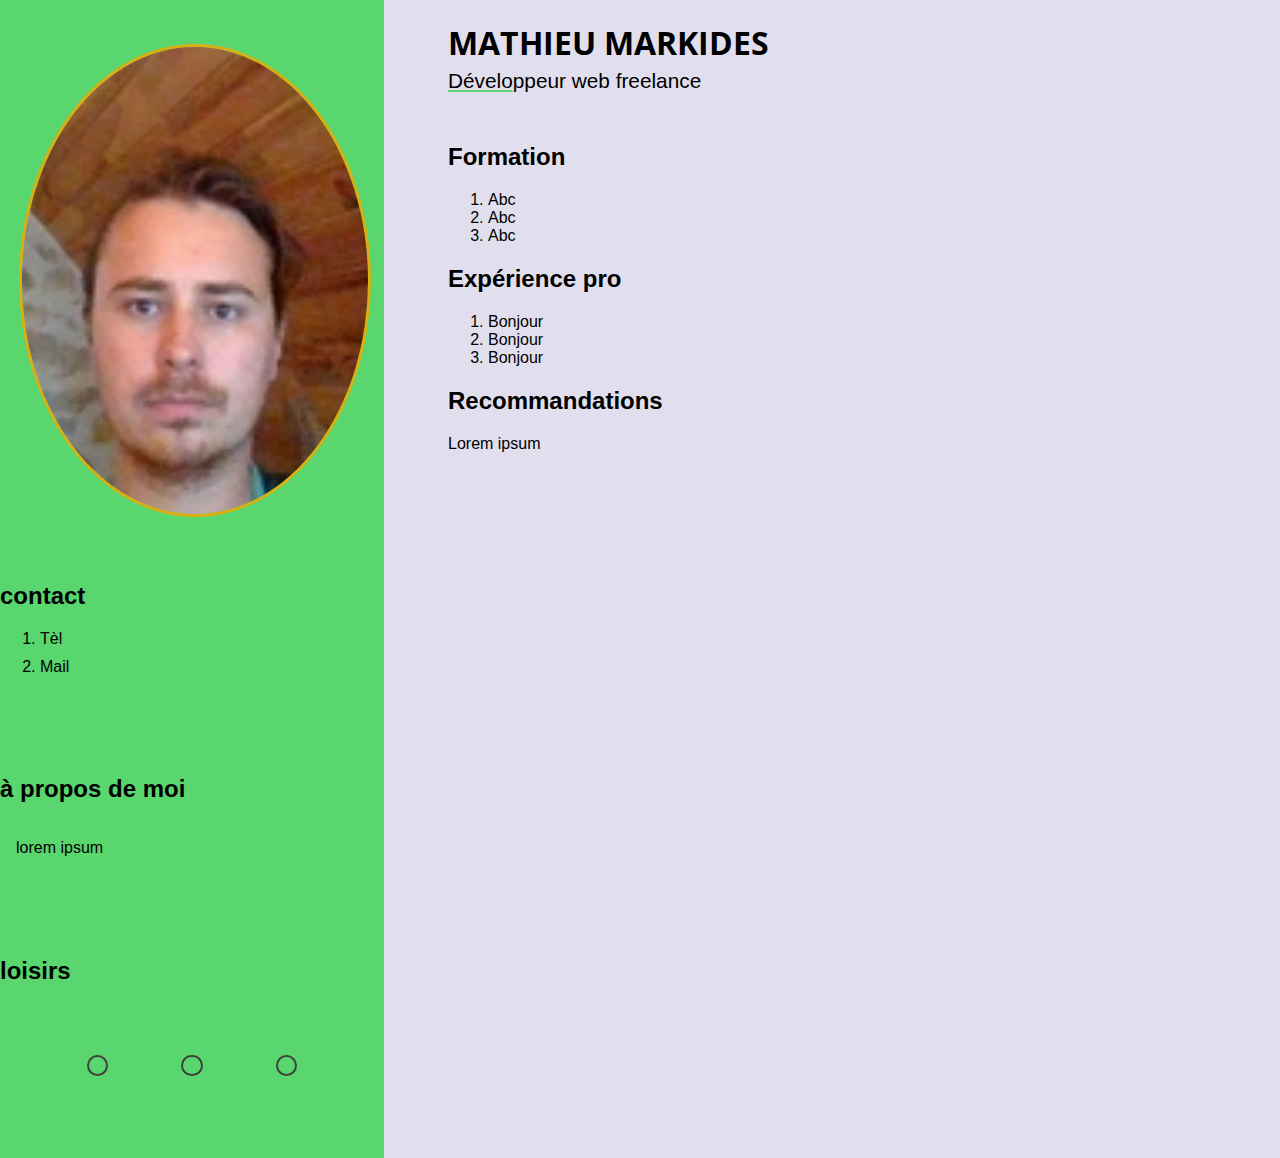
<file: Index.html>
<!DOCTYPE html>
<head>
	<link rel="stylesheet" href="https://use.fontawesome.com/releases/v5.13.1/css/all.css" integrity="sha384-xxzQGERXS00kBmZW/6qxqJPyxW3UR0BPsL4c8ILaIWXva5kFi7TxkIIaMiKtqV1Q" crossorigin="anonymous">
	<link rel="stylesheet" href="style.css" />
	<link href="https://fonts.googleapis.com/css2?family=Open+Sans&family=Roboto&display=swap" rel="stylesheet">
	<title> TEST CV </title>
</head>
<body>
	<div id="moncv">
		<div id="liseret">
			<div class="photo">
				<a href="img/moi.jpg"><img src="img/moi_mini.jpg" alt="ma_photo" title="mathieu" /></a>
			</div>
		<section>
			<h2>contact</h2>
			<ol>
				<li>Tèl</li>
				<li>Mail</li>
			</ol>
		</section>
		<section>
			<h2>à propos de moi</h2>
			<p> lorem ipsum</p>
		</section>
		<section>
			<h2>loisirs</h2>
			<div class="loisirs">
				<i class="fas fa-swimmer"></i>
				<i class="fas fa-cat"></i>
				<i class="fas fa-cocktail"></i>
			</div>
		</section>
	</div>
	<div id="contenu">
		<section id="titre">
			<h1><span class="titre">Mathieu</span> MARKIDES</h1>
			<p><span class="stitre">Dévelo</span>ppeur web freelance</p>
		</section>
		<section>
			<div id="categories">
				<i class="fas fa-graduation-cap"></i>
				<h2>Formation</h2>
			</div>
			<ol>
				<li>Abc</li>
				<li>Abc</li>
				<li>Abc</li>
			</ol>
		</section>
		<section>
			<div id="categories">
			<i class="fas fa-briefcase"></i>
			<h2>Expérience pro</h2>
			</div>
			<ol>
				<li>Bonjour</li>
				<li>Bonjour</li>
				<li>Bonjour</li>
			</ol>
		</section>
		<section>
			<div id="categories">
			<i class="fas fa-pencil-alt"></i>
			<h2>Recommandations</h2>
			</div>
			<p>Lorem ipsum</p>
		</section>		
	</div>
	</div>
</body>
</file>
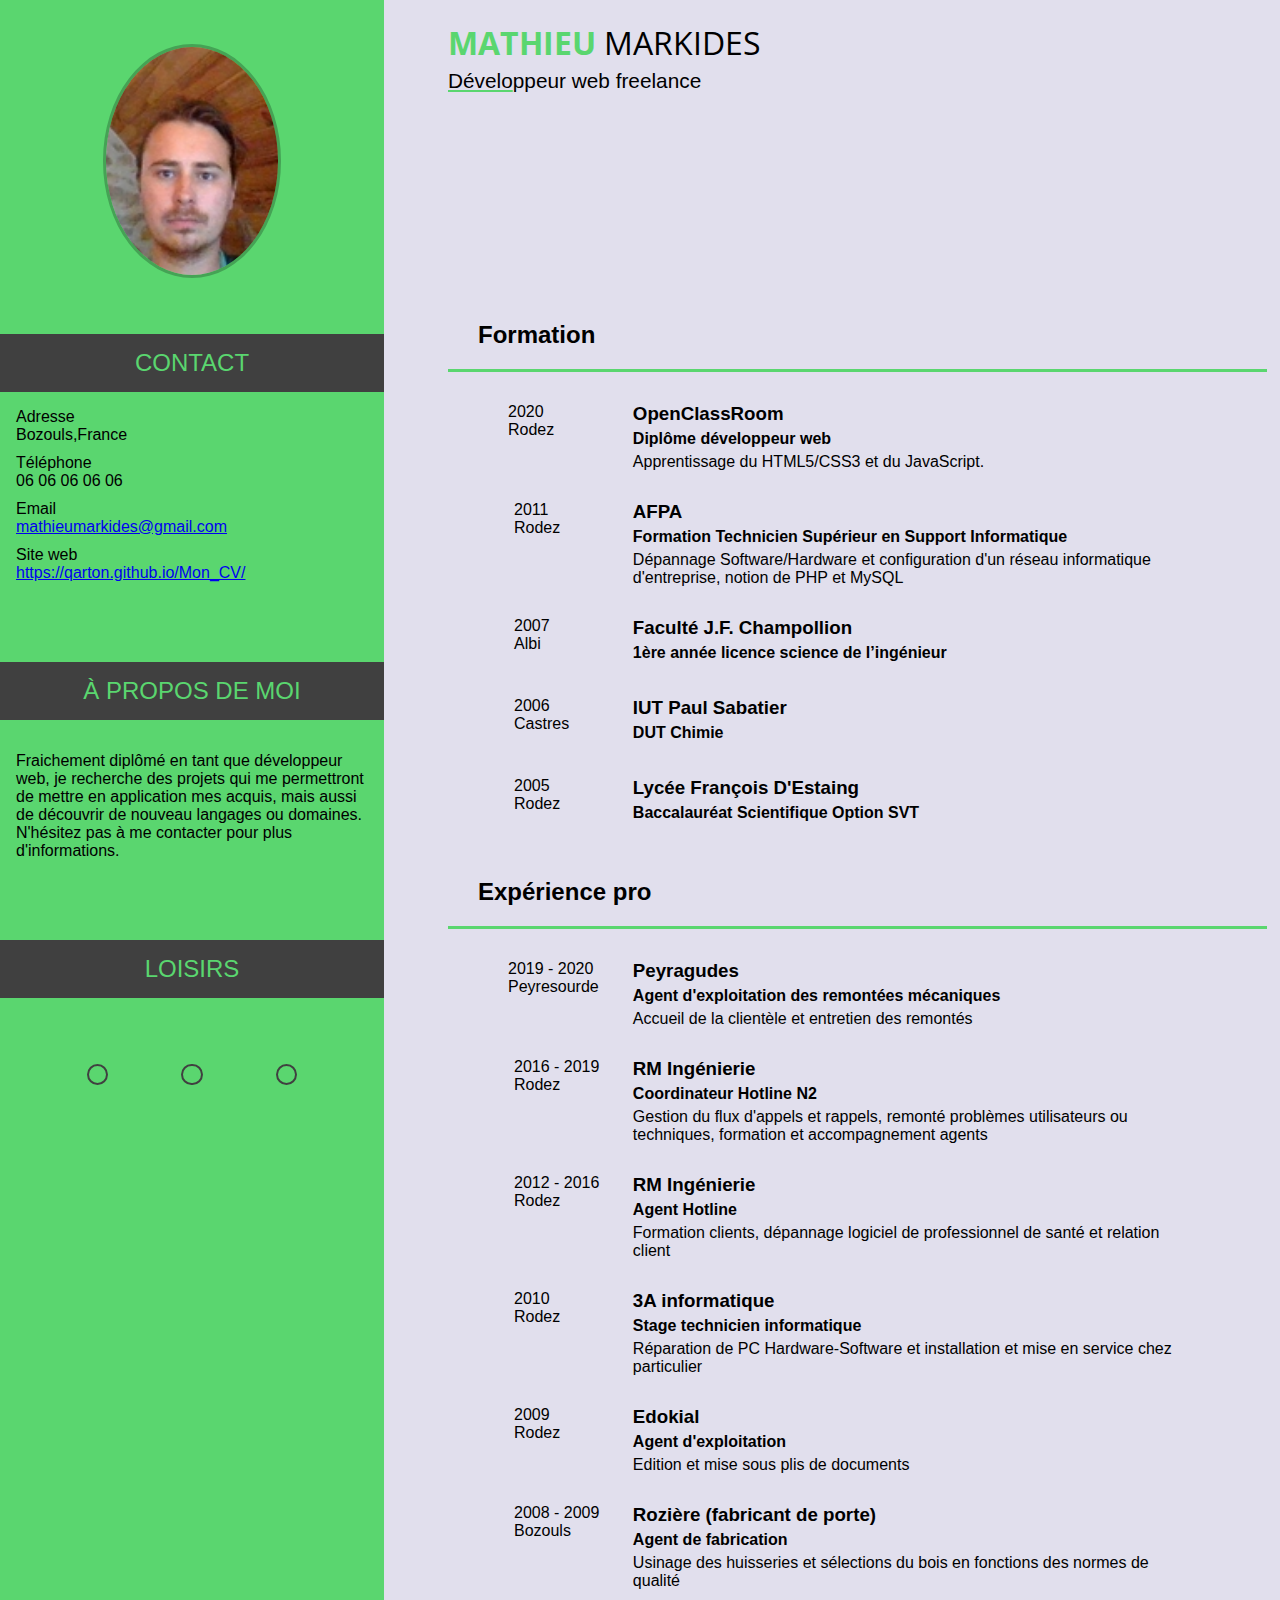
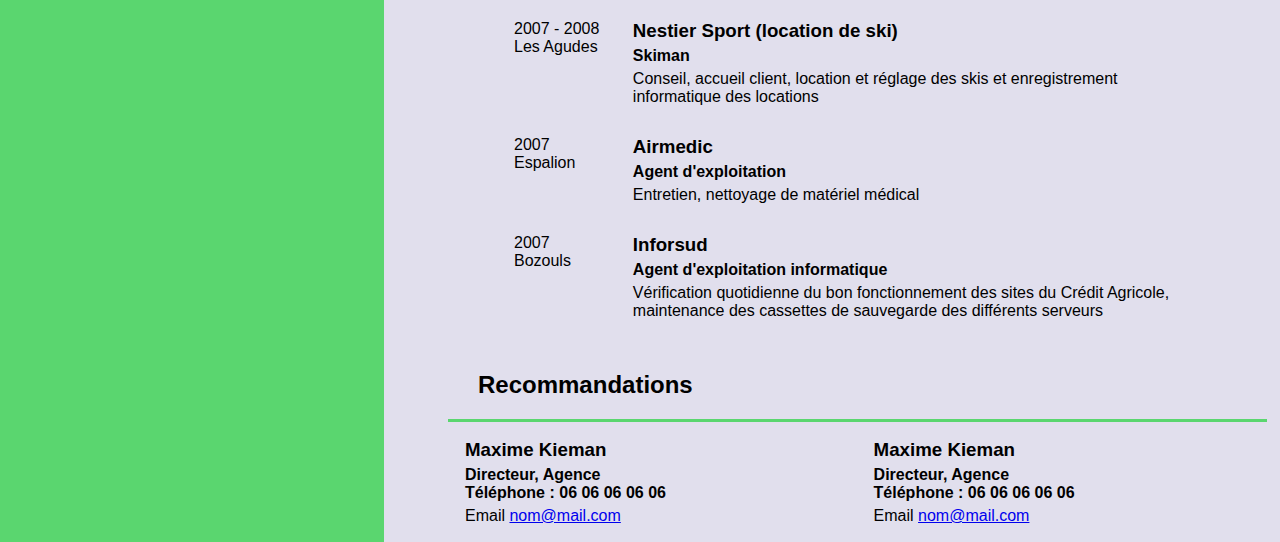
<file: index.html>
﻿<!DOCTYPE html>
<html lang="fr">
<head>
    <meta charset="utf-8">
    <meta name="viewport" content="width=device-width, initial-scale=1.0, maximum-scale=1.0">
    <link rel="stylesheet" href="https://use.fontawesome.com/releases/v5.13.1/css/all.css" integrity="sha384-xxzQGERXS00kBmZW/6qxqJPyxW3UR0BPsL4c8ILaIWXva5kFi7TxkIIaMiKtqV1Q" crossorigin="anonymous">
    <link rel="stylesheet" href="style.css" />
    <link href="https://fonts.googleapis.com/css2?family=Open+Sans&display=swap" rel="stylesheet">
    <title> TEST CV </title>
</head>
<body>
    <header>
        <aside>
            <div class="photo">
                <a href="img/moi.jpg"><img src="img/moi_mini.jpg" alt="ma_photo" title="mathieu" /></a>
            </div>
        </aside>
        <article id="titre">
            <h1><span class="titrenom">Mathieu</span> <span class="titreprenom">MARKIDES</span></h1>
            <p><span class="stitre">Dévelo</span>ppeur web freelance</p>
        </article>
    </header>
    <div id="moncv">
        <aside id="liseret">
            <section class="contact">
                <h3>contact</h3>
                <ul>
                    <li>Adresse<br />Bozouls,France</li>
                    <li>Téléphone<br />06 06 06 06 06</li>
                    <li>Email<br /><a href="mailto:mathieumarkides@gmail.com">mathieumarkides@gmail.com</a></li>
                    <li>Site web<br /><a href="https://qarton.github.io/Mon_CV/">https://qarton.github.io/Mon_CV/</a> </li>
                </ul>
            </section>
            <section>
                <h3>à propos de moi</h3>
                <p> Fraichement diplômé en tant que développeur web, je recherche des projets qui me permettront de mettre en application mes acquis, mais aussi de découvrir de nouveau langages ou domaines. N'hésitez pas à me contacter pour plus d'informations.</p>
            </section>
            <section>
                <h3>loisirs</h3>
                <div class="loisirs">
                    <i class="fas fa-skiing"></i>
                    <i class="fas fa-cat"></i>
                    <i class="fas fa-gamepad"></i>
                </div>
            </section>
        </aside>
        <div id="contenu">
            <section>
                <div class="categories">
                    <i class="fas fa-graduation-cap"></i>
                    <h2>Formation</h2>
                </div>
                <ul>
                    <li class="ligne_cv">
                        <aside class="date_cv">
                            <i class="far fa-dot-circle"></i><p>2020<br />Rodez</p>
                        </aside>
                        <article class="texte_cv">
                            <h3>OpenClassRoom</h3>
                            <h4>Diplôme développeur web</h4>
                            <p>Apprentissage du HTML5/CSS3 et du JavaScript.</p>
                        </article>
                    </li>
                    <li class="ligne_cv">
                        <aside class="date_cv">
                            <i class="fas fa-circle"></i><p>2011<br />Rodez</p>
                        </aside>
                        <article class="texte_cv">
                            <h3>AFPA</h3>
                            <h4>Formation Technicien Supérieur en Support Informatique</h4>
                            <p>Dépannage Software/Hardware et configuration d'un réseau informatique d'entreprise, notion de PHP et MySQL </p>
                        </article>
                    </li>
                    <li class="ligne_cv">
                        <aside class="date_cv">
                            <i class="fas fa-circle"></i><p>2007<br />Albi</p>
                        </aside>
                        <article class="texte_cv">
                            <h3>Faculté J.F. Champollion</h3>
                            <h4>1ère année licence science de l’ingénieur</h4>
                        </article>
                    </li>
                    <li class="ligne_cv">
                        <aside class="date_cv">
                            <i class="fas fa-circle"></i><p>2006<br />Castres</p>
                        </aside>
                        <article class="texte_cv">
                            <h3>IUT Paul Sabatier</h3>
                            <h4>DUT Chimie</h4>
                        </article>
                    </li>
                    <li class="ligne_cv">
                        <aside class="date_cv">
                            <i class="fas fa-circle"></i><p>2005<br />Rodez</p>
                        </aside>
                        <article class="texte_cv">
                            <h3>Lycée François D'Estaing</h3>
                            <h4>Baccalauréat Scientifique Option SVT</h4>
                        </article>
                    </li>
                </ul>
            </section>
            <section>
                <div class="categories">
                    <i class="fas fa-briefcase"></i>
                    <h2>Expérience pro</h2>
                </div>
                <ul>
                    <li class="ligne_cv">
                        <aside class="date_cv">
                            <i class="far fa-dot-circle"></i><p>2019 - 2020<br />Peyresourde</p>
                        </aside>
                        <article class="texte_cv">
                            <h3>Peyragudes</h3>
                            <h4>Agent d'exploitation des remontées mécaniques</h4>
                            <p>Accueil de la clientèle et entretien des remontés</p>
                        </article>
                    </li>
                    <li class="ligne_cv">
                        <aside class="date_cv">
                            <i class="fas fa-circle"></i><p>2016 - 2019<br />Rodez</p>
                        </aside>
                        <article class="texte_cv">
                            <h3>RM Ingénierie</h3>
                            <h4>Coordinateur Hotline N2</h4>
                            <p>Gestion du flux d'appels et rappels, remonté problèmes utilisateurs ou techniques, formation et accompagnement agents </p>
                        </article>
                    </li>
                    <li class="ligne_cv">
                        <aside class="date_cv">
                            <i class="fas fa-circle"></i><p>2012 - 2016<br />Rodez</p>
                        </aside>
                        <article class="texte_cv">
                            <h3>RM Ingénierie</h3>
                            <h4>Agent Hotline</h4>
                            <p>Formation clients, dépannage logiciel de professionnel de santé et relation client</p>
                        </article>
                    </li>
                    <li class="ligne_cv">
                        <aside class="date_cv">
                            <i class="fas fa-circle"></i><p>2010<br />Rodez</p>
                        </aside>
                        <article class="texte_cv">
                            <h3>3A informatique</h3>
                            <h4>Stage technicien informatique</h4>
                            <p>Réparation de PC Hardware-Software et installation et mise en service chez particulier</p>
                        </article>
                    </li>
                    <li class="ligne_cv">
                        <aside class="date_cv">
                            <i class="fas fa-circle"></i><p>2009<br />Rodez</p>
                        </aside>
                        <article class="texte_cv">
                            <h3>Edokial</h3>
                            <h4>Agent d'exploitation</h4>
                            <p>Edition et mise sous plis de documents </p>
                        </article>
                    </li>
                    <li class="ligne_cv">
                        <aside class="date_cv">
                            <i class="fas fa-circle"></i><p>2008 - 2009<br />Bozouls</p>
                        </aside>
                        <article class="texte_cv">
                            <h3>Rozière (fabricant de porte)</h3>
                            <h4>Agent de fabrication</h4>
                            <p>Usinage des huisseries et sélections du bois en fonctions des normes de qualité</p>
                        </article>
                    </li>
                    <li class="ligne_cv">
                        <aside class="date_cv">
                            <i class="fas fa-circle"></i><p>2007 - 2008<br />Les Agudes</p>
                        </aside>
                        <article class="texte_cv">
                            <h3>Nestier Sport (location de ski)</h3>
                            <h4>Skiman</h4>
                            <p>Conseil, accueil client, location et réglage des skis et enregistrement informatique des locations</p>
                        </article>
                    </li>
                    <li class="ligne_cv">
                        <aside class="date_cv">
                            <i class="fas fa-circle"></i><p>2007<br />Espalion</p>
                        </aside>
                        <article class="texte_cv">
                            <h3>Airmedic</h3>
                            <h4>Agent d'exploitation</h4>
                            <p>Entretien, nettoyage de matériel médical</p>
                        </article>
                    </li>
                    <li class="ligne_cv">
                        <aside class="date_cv">
                            <i class="fas fa-circle"></i><p>2007<br />Bozouls</p>
                        </aside>
                        <article class="texte_cv">
                            <h3>Inforsud</h3>
                            <h4>Agent d'exploitation informatique</h4>
                            <p>Vérification quotidienne du bon fonctionnement des sites du Crédit Agricole, maintenance des cassettes de sauvegarde des différents serveurs </p>
                        </article>
                    </li>
                </ul>
            </section>
            <section>
                <div class="categories">
                    <i class="fas fa-pencil-alt"></i>
                    <h2>Recommandations</h2>
                </div>
                <table class="reco">
                    <tr>
                        <td>
                            <h3>Maxime Kieman</h3>
                            <h4>Directeur, Agence<br />Téléphone : 06 06 06 06 06</h4>
                            <p>Email <a href="mailto:nom@mail.com">nom@mail.com</a></p>
                        </td>
                        <td>
                            <h3>Maxime Kieman</h3>
                            <h4>Directeur, Agence<br />Téléphone : 06 06 06 06 06</h4>
                            <p>Email <a href="mailto:nom@mail.com">nom@mail.com</a></p>
                        </td>
                    </tr>
                </table>
            </section>
        </div>
    </div>
</body>
</html>
</file>
<file: style.css>
/* Police */
body {
    font-family: 'Open-Sans', sans-serif;
    margin: 0px;
    background-color: #E1DFED;
}
/* Page */
#moncv {
    display: flex;
}

h1 {
    font: bold 2em "Open Sans", sans-serif;
    margin-bottom: 5px;
    text-transform: uppercase;
}

p, h3 {
    margin: 0px;
    padding: 0px;
}

h4 {
    margin: 5px 0px 5px;
}

td {
    padding: 15px;
}
/* Header */
header {
    display: flex;
    flex-wrap: wrap;
}

    header img {
        border-radius: 100%;
        width: 50%;
        border: solid #45A355;
    }

    header aside {
        background-color: #5AD66F;
        margin-right: 5%;
        width: 30%;
    }
/* Titre*/
.titrenom {
    color: #5AD66F;
}

.titreprenom {
    font-weight: lighter;
}

#titre {
    margin-bottom: 50px;
}

    #titre p {
        font-size: 1.3em;
    }

.stitre {
    text-decoration: underline #5AD66F;
}
/* Liseret */
#liseret {
    display: flex;
    flex-direction: column;
    background-color: #5AD66F;
    margin-right: 5%;
    width: 30%;
}

    #liseret h3 {
        padding: 15px;
        margin-bottom: 16px;
        background-color: #404040;
        color: #5AD66F;
        text-transform: uppercase;
        text-align: center;
        font-weight: lighter;
        font-size: 1.5em;
    }

    #liseret img {
        border-radius: 100%;
        width: 100%;
        height: 100%;
        border: solid #DAAF12;
    }

    #liseret ul {
        list-style-type: none;
        padding: 0px 16px;
    }

    #liseret li {
        margin: 10px 0px;
    }

    #liseret p {
        padding: 16px 16px;
    }

    #liseret section {
        padding: 32px 0px;
    }

.photo {
    margin-top: 25px;
    padding: 5%;
    text-align: center;
}

.loisirs {
    padding: 50px;
    font-size: 50px;
    color: #5AD66F;
    display: flex;
    justify-content: space-around;
    text-shadow: -2px 0 #404040, 0 2px #404040, 2px 0 #404040, 0 -2px #404040;
}

    .loisirs i {
        border: 2px solid #404040;
        border-radius: 100%;
        padding: 3%;
    }
/* Contenu */
#contenu {
    width: 64%;
}
    #contenu ul {
        list-style-type: none;
        padding: 0px 20px;
    }

.fa-dot-circle {
    color: #5AD66F;
    margin: 0px 25px 0px 0;
}

.fa-circle {
    color: #5AD66F;
    font-size: 10px;
    margin: 0px 28px 0px 3px;
}

.categories {
    display: flex;
    align-items: center;
    border-bottom: solid #5AD66F;
}

    .categories i {
        font-size: 30px;
        color: #E1DFED;
        margin: 15px;
        text-shadow: -2px 0 #5AD66F, 0 2px #5AD66F, 2px 0 #5AD66F, 0 -2px #5AD66F;
    }

.ligne_cv {
    display: flex;
    padding: 15px;
}

.date_cv {
    width: 20%;
    display: flex;
    justify-content: flex-start;
}

.texte_cv {
    width: 75%;
}

.reco {
    table-layout: fixed;
    width: 100%;
}

/* Petit Ecran */
@media screen and (max-width: 1024px) {
    header {
        display: flex;
        flex-direction: column;
    }

        header aside {
            margin: 0px;
            width: 100%;
        }

    #titre {
        text-align: center;
    }

    #moncv {
        display: flex;
        flex-direction: column-reverse;
    }

    #contenu {
        width: auto;
    }

    #liseret {
        width: auto;
        margin: 0px;
    }

        #liseret p {
            padding: 16px;
        }
        
        #liseret section {
            padding: 0px;
        }
}

/* Smartphone */
@media screen and (max-width: 760px) {
    #contenu ul {
        padding: 0px 5px;
    }

        .ligne_cv i {
            display:none;
        }
    .date_cv {
        width: 40%;
    }
    .loisirs {
        padding: 20px;
    }

}
</file>
